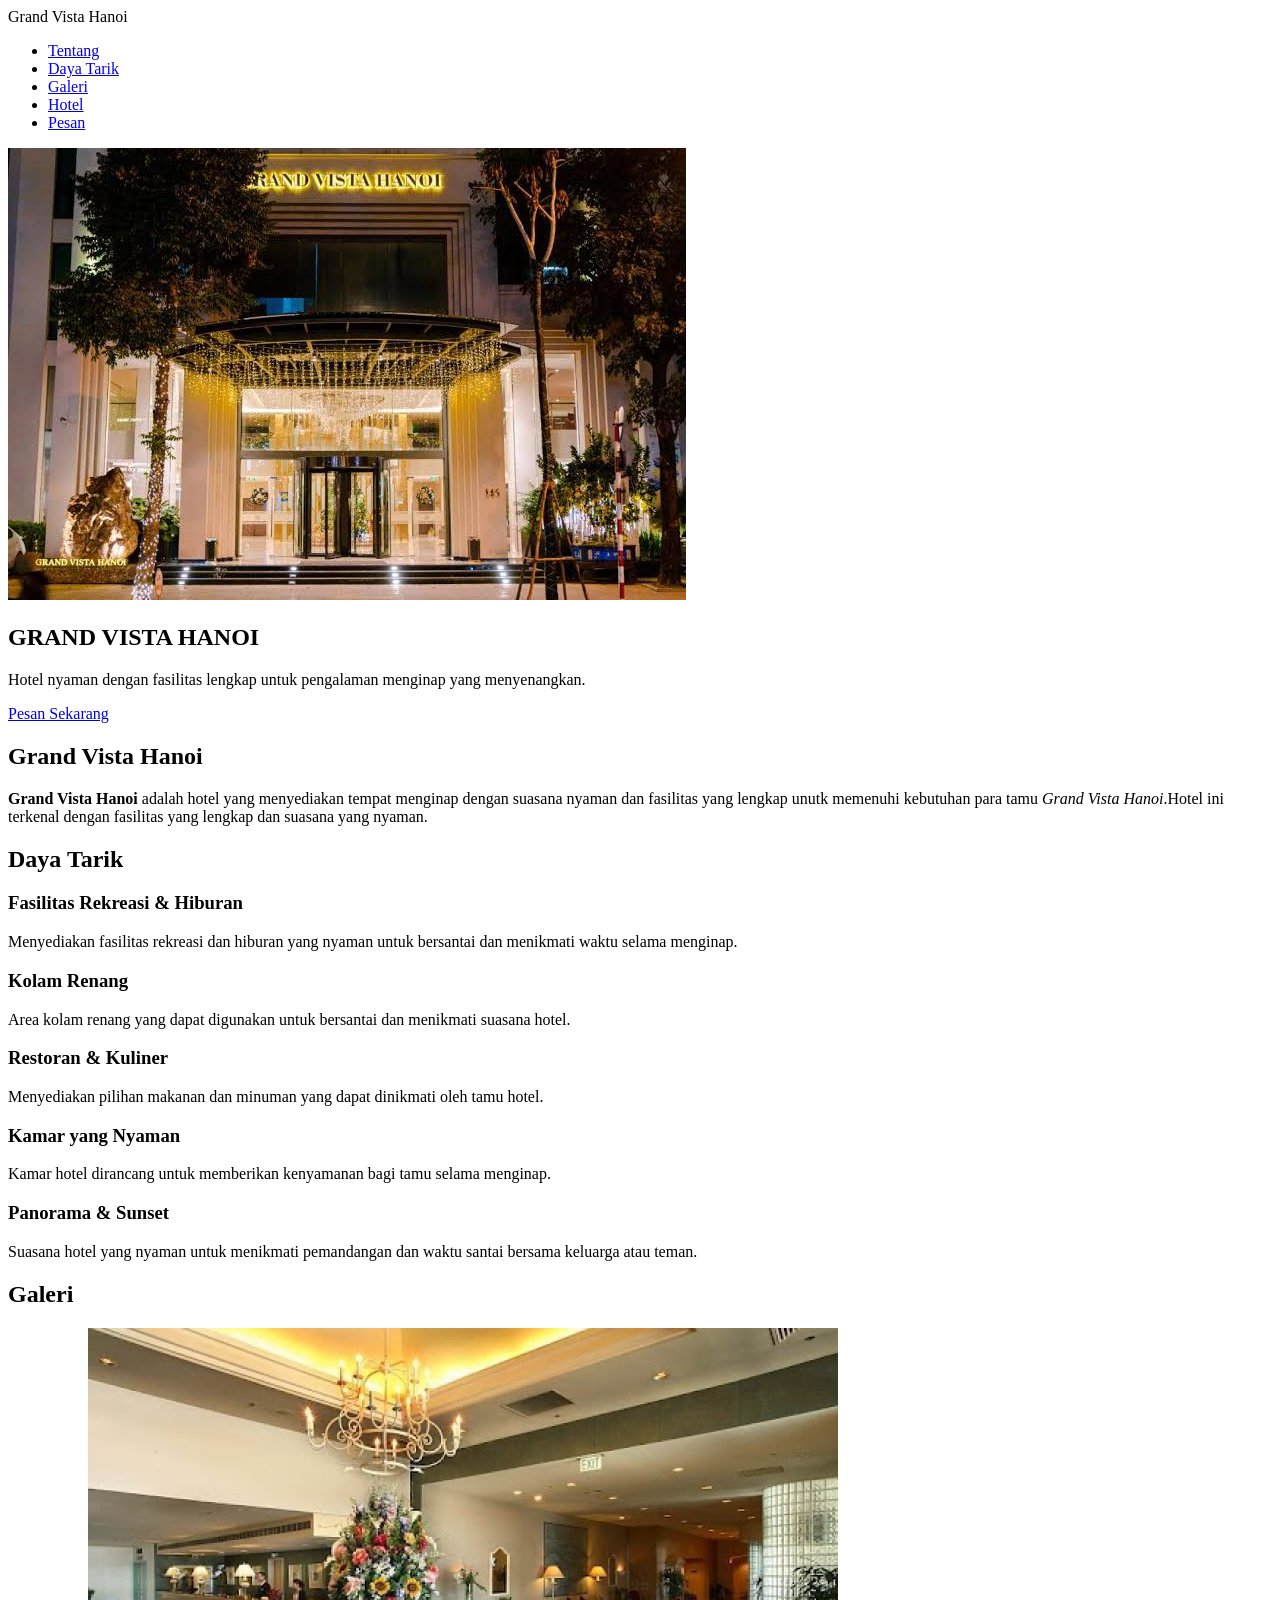
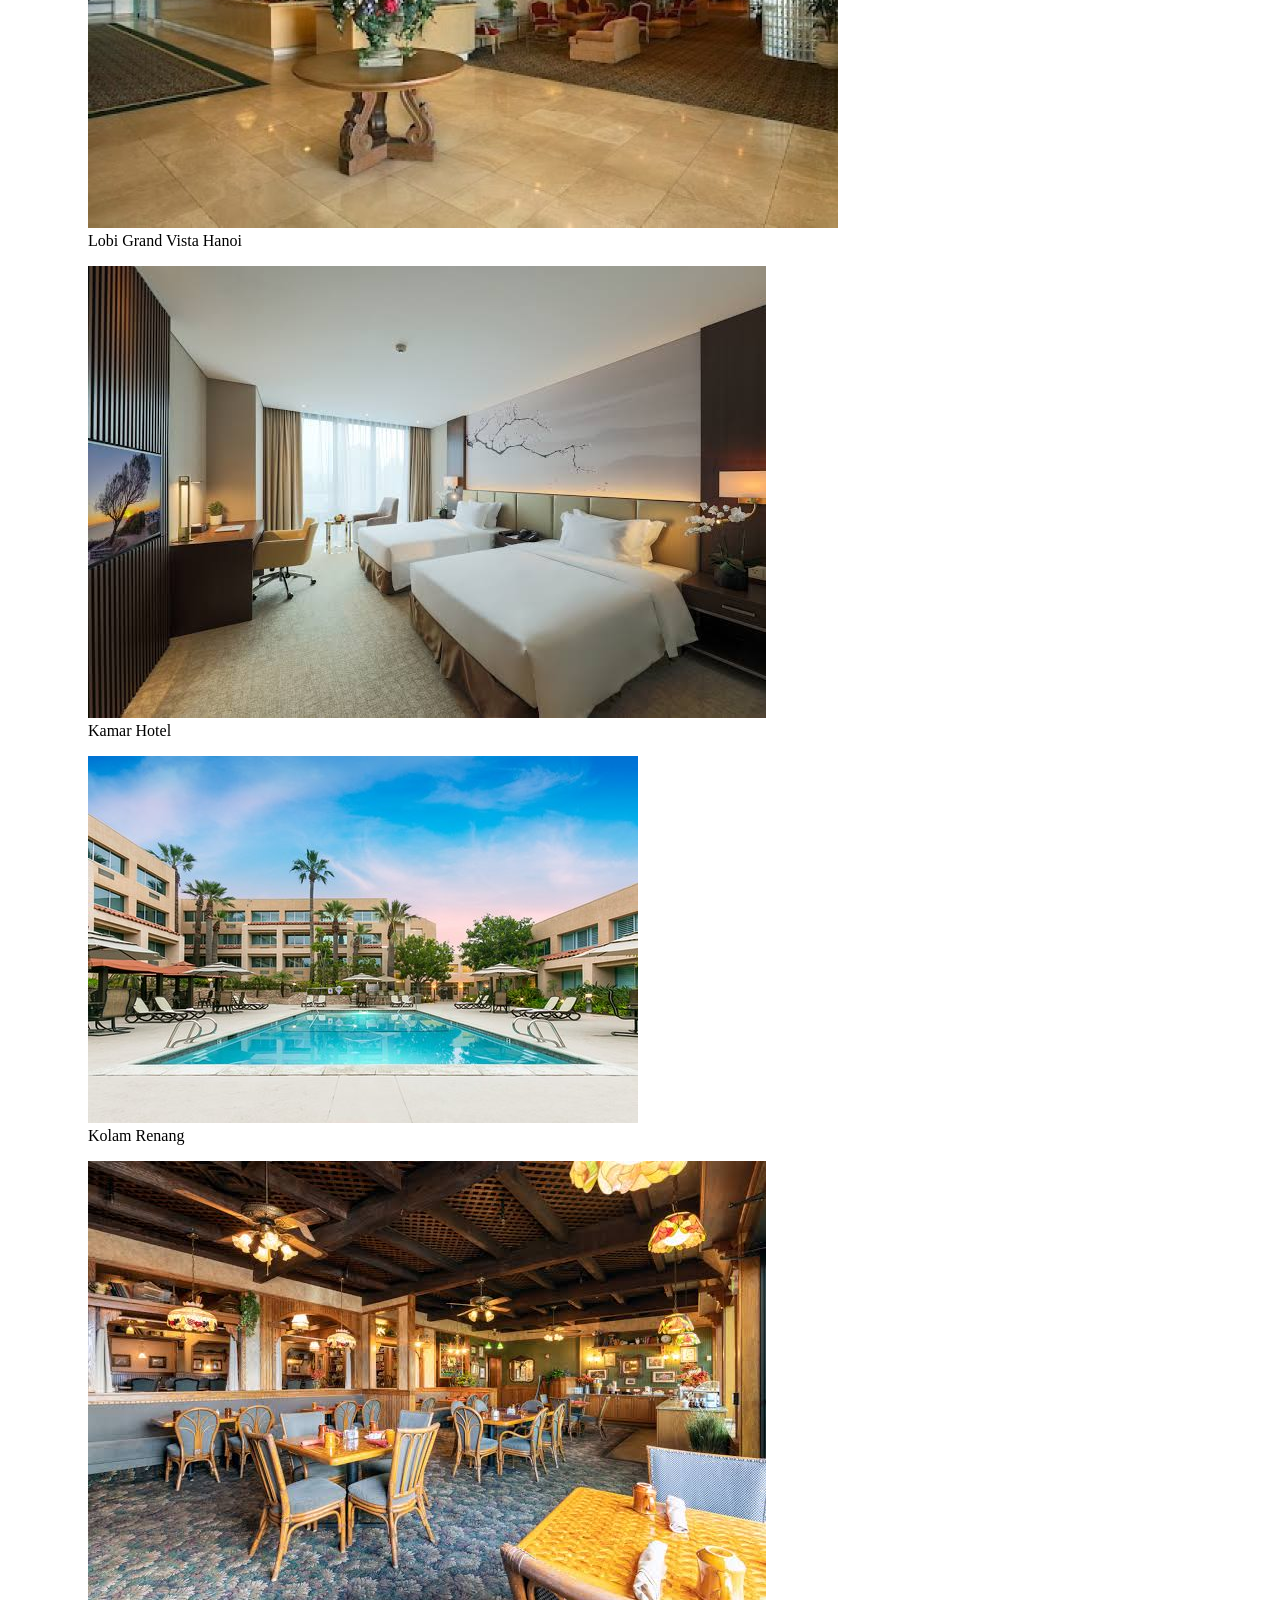
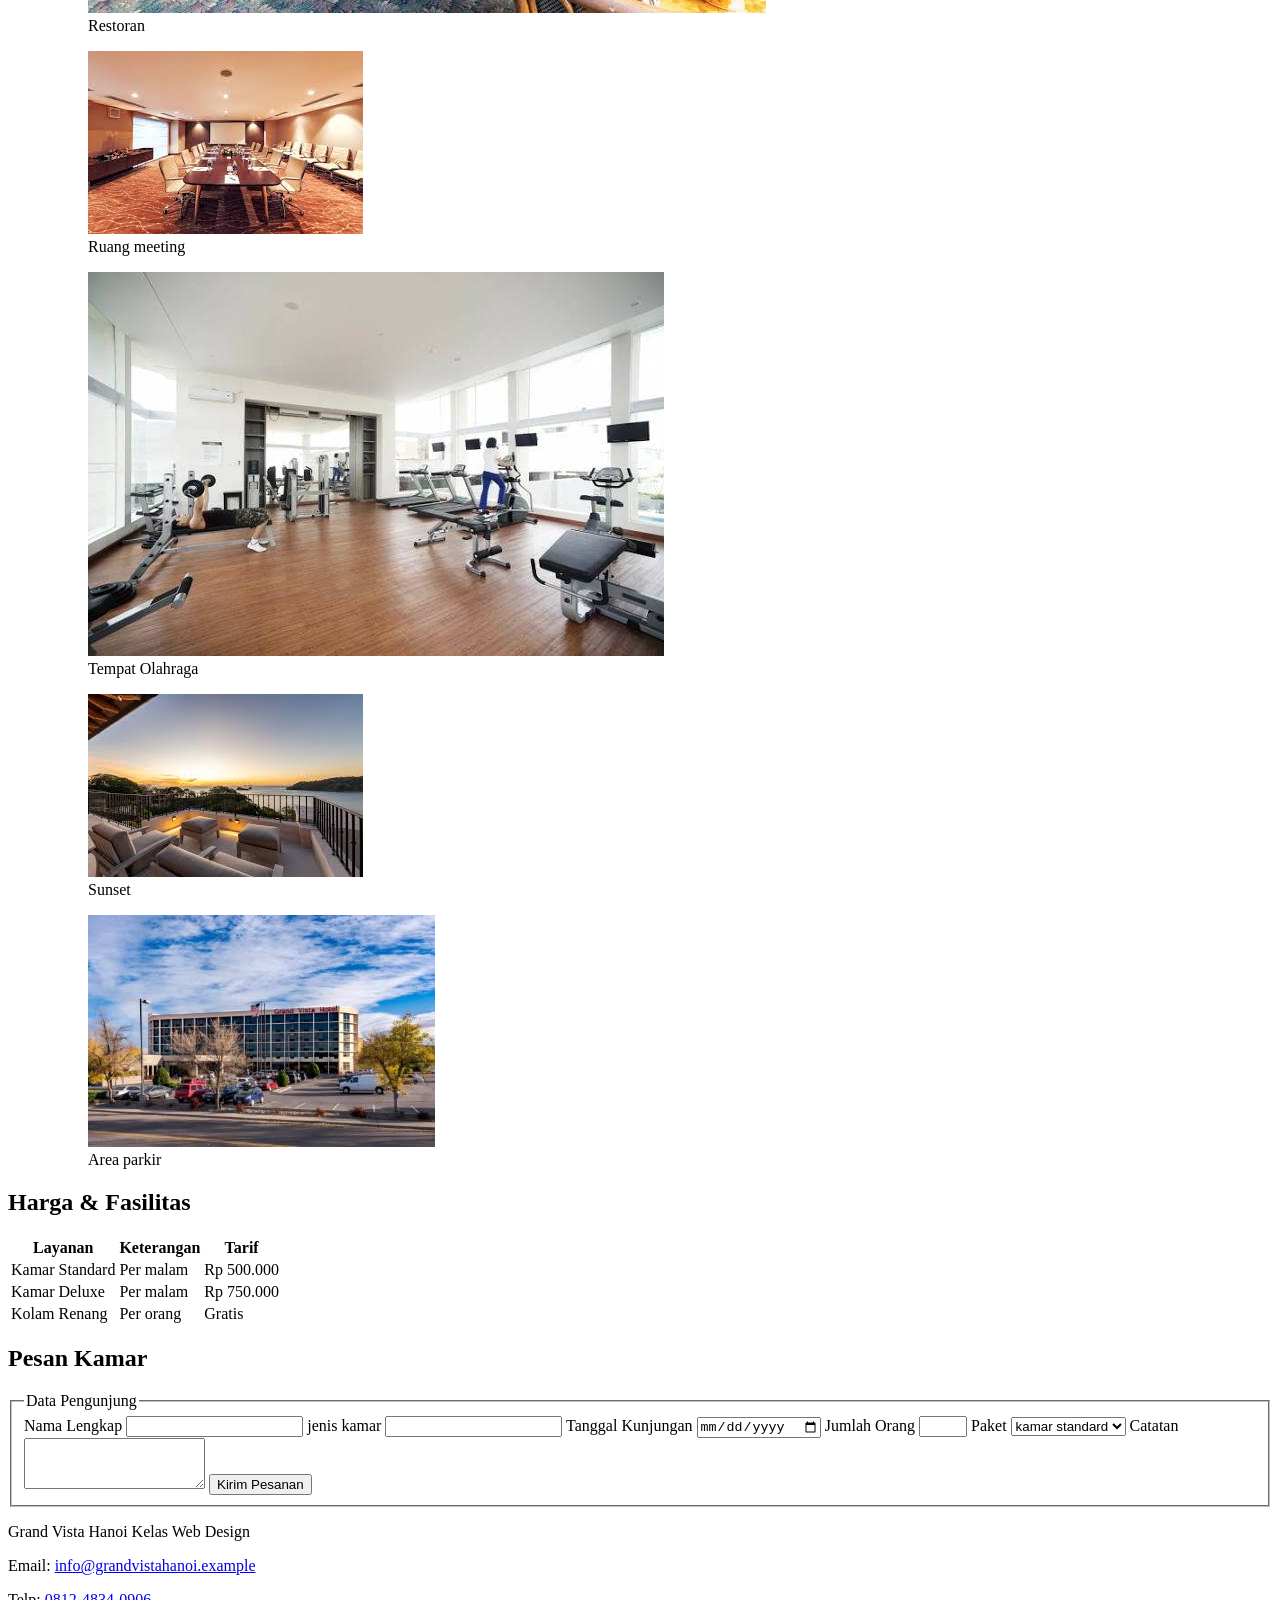
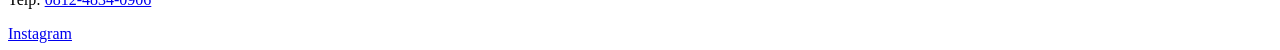
<file: index.html>
<!doctype html>
<html lang="id">
  <head>
    <meta charset="UTF-8" />
    <meta name="viewport" content="width=device-width, initial-scale=1.0" />
    <meta name="description" content="Profil Grand Vista Hanoi." />
    <title>Grand Vista Hanoi - Hotel Nyaman</title>
  </head>
  <body>
    <!-- ===== HEADER & NAVIGASI ===== -->
    <header class="site-header">
      <div class="brand"> Grand Vista Hanoi </div>
      <nav class="site-nav">
        <ul>
          <li><a href="#tentang">Tentang</a></li>
          <li><a href="#daya-tarik">Daya Tarik</a></li>
          <li><a href="#galeri">Galeri</a></li>
          <li><a href="#hotel">Hotel</a></li> 
          <li><a href="#pesan">Pesan</a></li>
        </ul>
      </nav>
    </header>

    <!-- ===== SAMPUL ===== -->
    <section class="sampul">
      <img src="images/Grand vista hanoi.jpg" alt="Hotel Grand Vista Populer" />
      <div class="hero-teks">
        <h1>GRAND VISTA HANOI</h1>
        <p>Hotel nyaman dengan fasilitas lengkap untuk pengalaman menginap yang menyenangkan.</p>
        <a class="btn" href="#pesan">Pesan Sekarang</a>
      </div>
    </section>

    <main>
      <!-- ===== TENTANG ===== -->
      <section id="tentang">
        <h2>Grand Vista Hanoi</h2>
        <p><strong>Grand Vista Hanoi</strong> adalah hotel yang menyediakan tempat menginap dengan suasana nyaman dan fasilitas yang lengkap unutk memenuhi kebutuhan para tamu <em>Grand Vista Hanoi</em>.Hotel ini terkenal dengan fasilitas yang lengkap dan suasana yang nyaman.</p>
      </section>

      <!-- ===== DAYA TARIK (KARTU) ===== -->
      <section id="daya-tarik">
        <h2>Daya Tarik</h2>
        <div class="grid">
          <article class="card">
            <h3>Fasilitas Rekreasi &amp; Hiburan</h3>
            <p>Menyediakan fasilitas rekreasi dan hiburan yang nyaman
                untuk bersantai dan menikmati waktu selama menginap.</p>
          </article>
          <article class="card">
            <h3>Kolam Renang</h3>
            <p>Area kolam renang yang dapat digunakan untuk bersantai
                dan menikmati suasana hotel.</p>
          </article>
          <article class="card">
            <h3>Restoran &amp; Kuliner</h3>
            <p>Menyediakan pilihan makanan dan minuman yang dapat
                dinikmati oleh tamu hotel.</p>
          </article>
              <article class="card">
            <h3>Kamar yang Nyaman</h3>
            <p>Kamar hotel dirancang untuk memberikan kenyamanan
                bagi tamu selama menginap.</p>
        </article>
          <article class="card">
            <h3>Panorama &amp; Sunset</h3>
            <p>Suasana hotel yang nyaman untuk menikmati pemandangan
                dan waktu santai bersama keluarga atau teman.</p>
        </article>
        </div>
      </section>

      <!-- ===== GALERI ===== -->
      <section id="galeri">
        <h2>Galeri</h2>
        <div class="grid galeri">
          <figure class="utama">
          <figure>
            <img src="images/loby1.jpg" alt="Lobi Grand Vista Hanoi" />
            <figcaption>Lobi Grand Vista Hanoi</figcaption>
          </figure>
          <figure>
            <img src="images/kamar.jpg" alt="Kamar Grand Vista Hanoi" />
            <figcaption>Kamar Hotel</figcaption>
          </figure>
          <figure>
            <img src="images/Kolam.jpg" alt="Kolam renang hotel" />
            <figcaption>Kolam Renang</figcaption>
          </figure>
          <figure>
            <img src="images/Restoran.jpg" alt="Restoran Grand Vista Hanoi " />
            <figcaption>Restoran</figcaption>
          </figure>
          <figure>
            <img src="images/Ruang pertemuan.jpg" alt="Ruang pertemuan Grand Vista Hanoi" />
            <figcaption>Ruang meeting</figcaption>
          </figure>
          <figure>
            <img src="images/Gym.jpg" alt="Gym Grand Vista Hanoi" />
            <figcaption>Tempat Olahraga</figcaption>
          </figure>
          <figure>
            <img src="images/sunset.jpg" alt="sunset di sekitar Hotel" />
            <figcaption>Sunset</figcaption>
          </figure>
          <figure>
            <img src="images/Area parkir.jpeg" alt="Area parkir Grand Vista Hanoi" />
            <figcaption>Area parkir</figcaption>
          </figure>
        </div>
      </section>

      <!-- ===== TABEL HARGA TIKET ===== -->
      <section id="tiket">
        <h2>Harga &amp; Fasilitas</h2>
        <table>
          <thead>
            <tr>
              <th>Layanan</th>
              <th>Keterangan</th>
              <th>Tarif</th>
            </tr>
          </thead>
          <tbody>
            <tr>
              <td>Kamar Standard</td>
              <td>Per malam</td>
              <td>Rp 500.000</td>
            </tr>
            <tr>
              <td>Kamar Deluxe</td>
              <td>Per malam</td>
              <td>Rp 750.000</td>
            </tr>
            <tr>
              <td>Kolam Renang</td>
              <td>Per orang</td>
              <td>Gratis</td>
            </tr>
          </tbody>
        </table>
      </section>

      <!-- ===== FORMULIR PEMESANAN ===== -->
      <section id="pesan">
        <h2>Pesan Kamar</h2>
        <form action="#" method="post">
          <fieldset>
            <legend>Data Pengunjung</legend>

            <label for="nama">Nama Lengkap</label>
            <input type="text" id="nama" name="nama" required />

            <label for="kamar">jenis kamar</label>
            <input id="kamar" name="nama" required />

            <label for="tgl">Tanggal Kunjungan</label>
            <input type="date" id="tgl" name="tgl" />

            <label for="jml">Jumlah Orang</label>
            <input type="number" id="jml" name="jml" min="1" max="20" />

            <label for="paket">Paket</label>
            <select id="kamar" name="nama">
              <option>kamar standard</option>
              <option>kamar Deluxe</option>
              <option>kamar Suite</option>
            </select>

            <label for="catatan">Catatan</label>
            <textarea id="catatan" name="catatan" rows="3"></textarea>

            <button type="submit">Kirim Pesanan</button>
          </fieldset>
        </form>
      </section>
    </main>

    <!-- ===== FOOTER ===== -->
    <footer class="site-footer">
      <p>Grand Vista Hanoi Kelas Web Design</p>
      <p>Email: <a href="mailto:info@grandvistahanoi.example">info@grandvistahanoi.example</a></p>
      <p>Telp: <a href="tel:+62431000000">0812-4834-0906</a></p>
      <a href="https://instagram.com" target="_blank" rel="noopener">Instagram</a>
    </footer>
  </body>
</html>
</file>
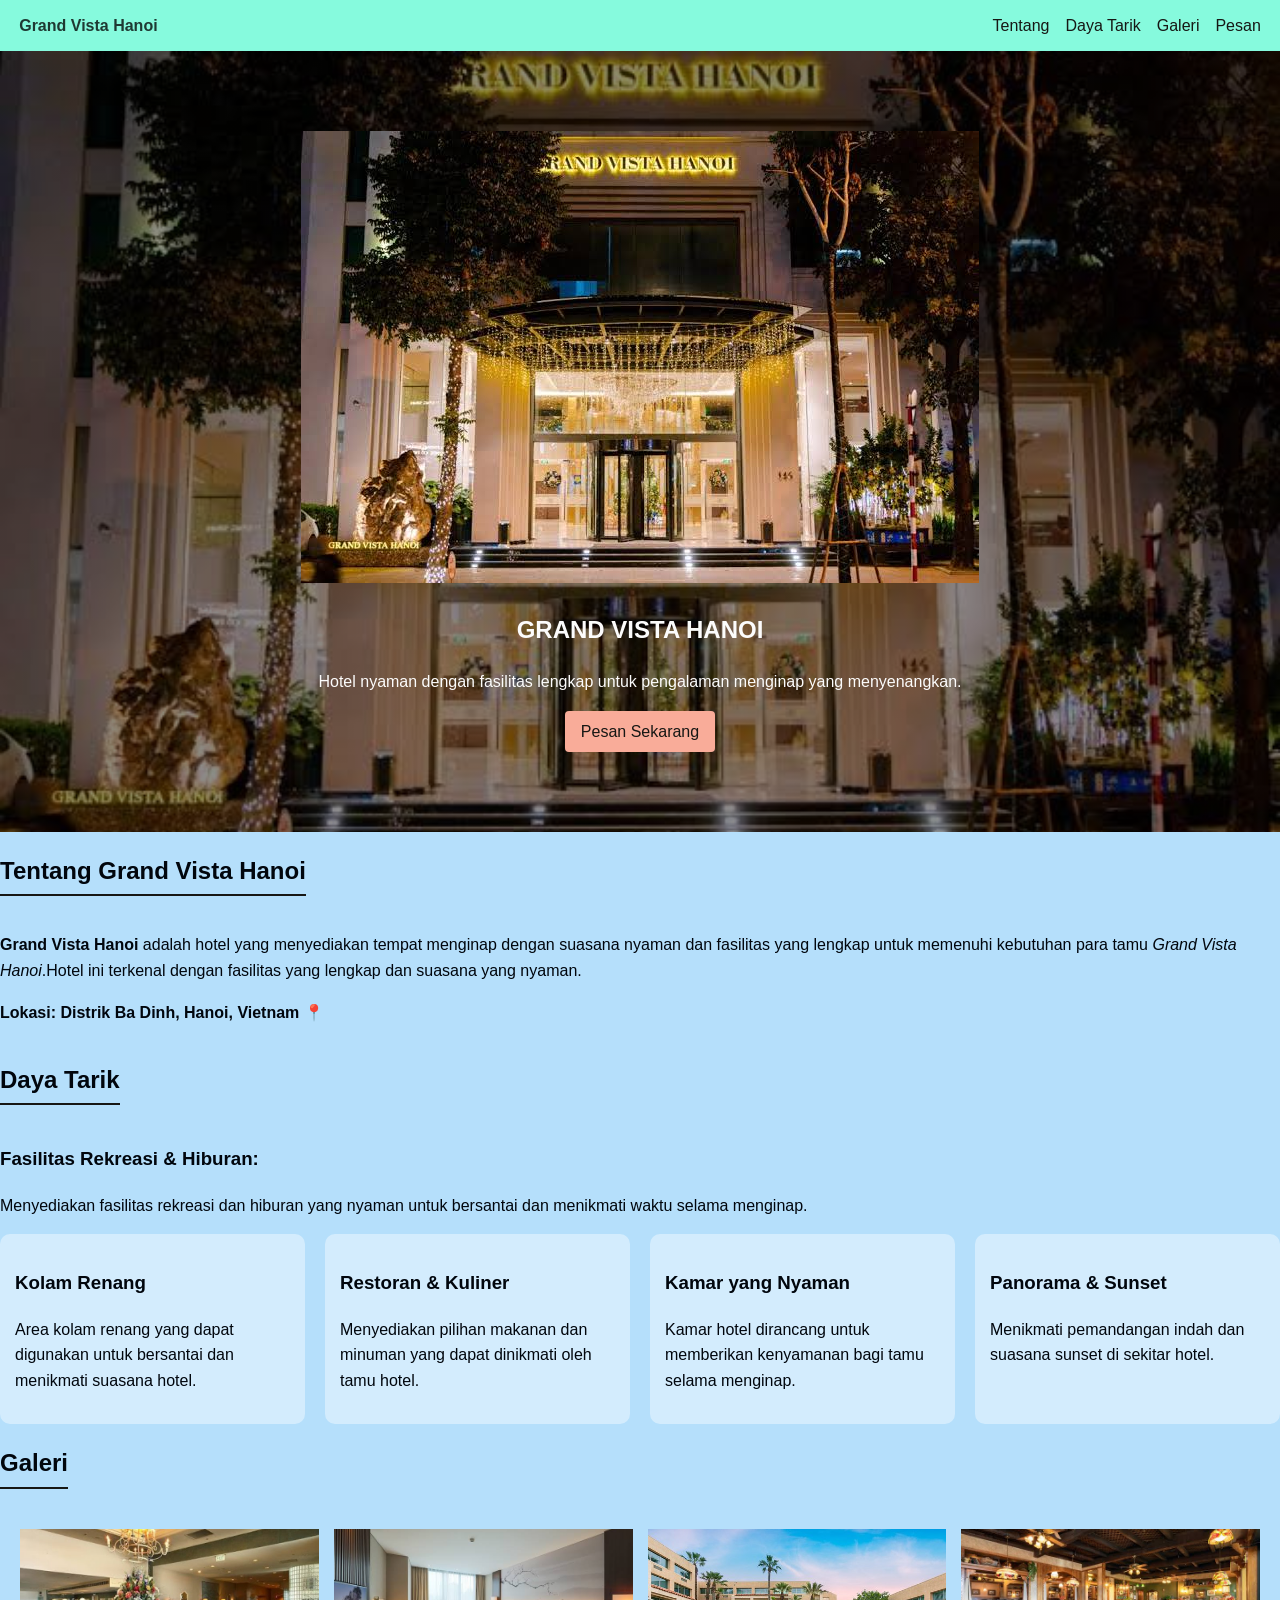
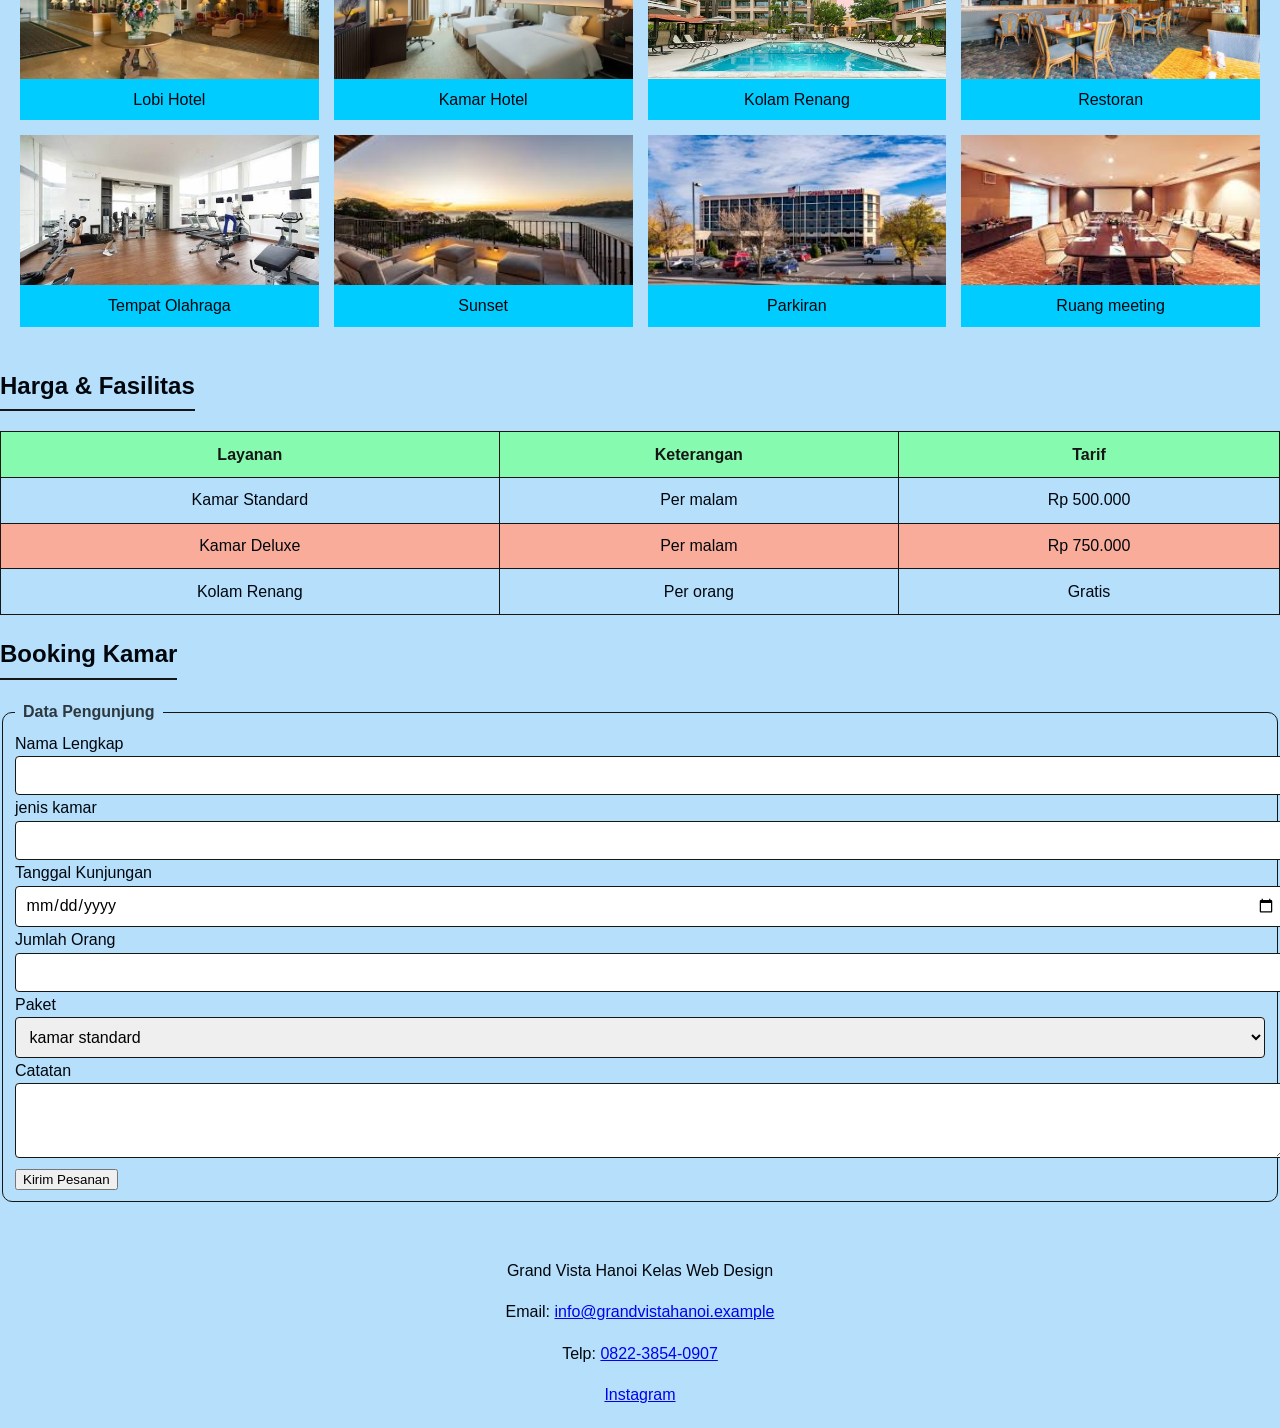
<file: about.html>
<!DOCTYPE html>
<html lang="id">
<head>
    <meta charset="UTF-8">
    <meta name="viewport" content="width=device-width, initial-scale=1.0">
    <title>Latihan Selector</title>
    <link rel="stylesheet" href="style.css">
</head>
<body>
    <!-- ===== HEADER & NAVIGASI ===== -->
    <header class="site-header">
      <div class="brand"> Grand Vista Hanoi </div>
      <nav class="site-nav">
        <ul>
          <li><a href="#tentang">Tentang</a></li>
          <li><a href="#daya-tarik">Daya Tarik</a></li>
          <li><a href="#galeri">Galeri</a></li>
          <li><a href="#pesan">Pesan</a></li>
        </ul>
      </nav>
    </header>

    <!-- ===== SAMPUL ===== -->
    <section class="sampul">
      <img src="images/Grand vista hanoi.jpg" alt="Hotel Grand Vista Populer" />
      <div class="hero-teks">
        <h1>GRAND VISTA HANOI</h1>
        <p>Hotel nyaman dengan fasilitas lengkap untuk pengalaman menginap yang menyenangkan.</p>
        <a class="btn" href="#pesan">Pesan Sekarang</a>
      </div>
    </section>
    

    <main>
      <!-- ===== TENTANG ===== -->
      <section id="tentang">
        <h2>Tentang Grand Vista Hanoi</h2>
        <p><strong>Grand Vista Hanoi</strong> adalah hotel yang menyediakan tempat menginap dengan suasana nyaman dan fasilitas yang lengkap untuk memenuhi kebutuhan para tamu <em>Grand Vista Hanoi</em>.Hotel ini terkenal dengan fasilitas yang lengkap dan suasana yang nyaman.</p>
        <p><strong>Lokasi: Distrik Ba Dinh, Hanoi, Vietnam 📍</strong></p>
      </section>

      <!-- ===== DAYA TARIK (KARTU) ===== -->


      <section id="daya-tarik">
    <h2>Daya Tarik</h2>

    <h3>Fasilitas Rekreasi & Hiburan:</h3>
    <p>Menyediakan fasilitas rekreasi dan hiburan yang nyaman untuk bersantai dan menikmati waktu selama menginap.</p>

    <div class="fasilitas">

        <div class="item-fasilitas">
            <h3>Kolam Renang</h3>
            <p>Area kolam renang yang dapat digunakan untuk bersantai dan menikmati suasana hotel.</p>
        </div>

        <div class="item-fasilitas">
            <h3>Restoran & Kuliner</h3>
            <p>Menyediakan pilihan makanan dan minuman yang dapat dinikmati oleh tamu hotel.</p>
        </div>

        <div class="item-fasilitas">
            <h3>Kamar yang Nyaman</h3>
            <p>Kamar hotel dirancang untuk memberikan kenyamanan bagi tamu selama menginap.</p>
        </div>

        <div class="item-fasilitas">
            <h3>Panorama & Sunset</h3>
            <p>Menikmati pemandangan indah dan suasana sunset di sekitar hotel.</p>
        </div>

    </div>
</section>

      <!-- ===== GALERI ===== -->
      <section id="galeri">
    <h2>Galeri</h2>

    <div class="grid-galeri">

        <figure>
            <img src="images/loby1.jpg" alt="Lobi Hotel">
            <figcaption>Lobi Hotel</figcaption>
        </figure>

        <figure>
            <img src="images/kamar.jpg" alt="Kamar Hotel">
            <figcaption>Kamar Hotel</figcaption>
        </figure>

        <figure>
            <img src="images/Kolam.jpg" alt="Kolam Renang">
            <figcaption>Kolam Renang</figcaption>
        </figure>

        <figure>
            <img src="images/Restoran.jpg" alt="Restoran">
            <figcaption>Restoran</figcaption>
        </figure>

        <figure>
            <img src="images/Gym.jpg" alt="Tempat Olahraga">
            <figcaption>Tempat Olahraga</figcaption>
        </figure>

        <figure>
            <img src="images/sunset.jpg" alt="Sunset">
            <figcaption>Sunset</figcaption>
        </figure>

        <figure>
            <img src="images/Area parkir.jpeg" alt="Perkiran">
            <figcaption>Parkiran</figcaption>
        </figure>

        <figure>
            <img src="images/Ruang pertemuan.jpg" alt="Ruang meeting">
            <figcaption>Ruang meeting</figcaption>
        </figure>

    </div>
</section>

      <!-- ===== TABEL HARGA TIKET ===== -->
      <section id="tiket">
        <h2>Harga &amp; Fasilitas</h2>
        <table>
          <thead>
            <tr>
              <th>Layanan</th>
              <th>Keterangan</th>
              <th>Tarif</th>
            </tr>
          </thead>
          <tbody>
            <tr>
              <td>Kamar Standard</td>
              <td>Per malam</td>
              <td>Rp 500.000</td>
            </tr>
            <tr>
              <td>Kamar Deluxe</td>
              <td>Per malam</td>
              <td>Rp 750.000</td>
            </tr>
            <tr>
              <td>Kolam Renang</td>
              <td>Per orang</td>
              <td>Gratis</td>
            </tr>
          </tbody>
        </table>
      </section>

      <!-- ===== FORMULIR PEMESANAN ===== -->
      <section id="pesan">
        <h2>Booking Kamar</h2>
        <form action="#" method="post">
          <fieldset>
            <legend>Data Pengunjung</legend>

            <label for="nama">Nama Lengkap</label>
            <input type="text" id="nama" name="nama" required />

            <label for="kamar">jenis kamar</label>
            <input id="kamar" name="nama" required />

            <label for="tgl">Tanggal Kunjungan</label>
            <input type="date" id="tgl" name="tgl" />

            <label for="jml">Jumlah Orang</label>
            <input type="number" id="jml" name="jml" min="1" max="20" />

            <label for="paket">Paket</label>
            <select id="kamar" name="nama">
              <option>kamar standard</option>
              <option>kamar Deluxe</option>
              <option>kamar Suite</option>
            </select>

            <label for="catatan">Catatan</label>
            <textarea id="catatan" name="catatan" rows="3"></textarea>

            <button type="submit">Kirim Pesanan</button>
          </fieldset>
        </form>
      </section>
    </main>

    <!-- ===== FOOTER ===== -->
    <footer class="site-footer">
      <p>Grand Vista Hanoi Kelas Web Design</p>
      <p>Email: <a href="mailto:info@grandvistahanoi.example">info@grandvistahanoi.example</a></p>
      <p>Telp: <a href="tel:+62431000000">0822-3854-0907</a></p>
      <a href="https://instagram.com" target="_blank" rel="noopener">Instagram</a>
    </footer>
  </body>
</html>
</file>
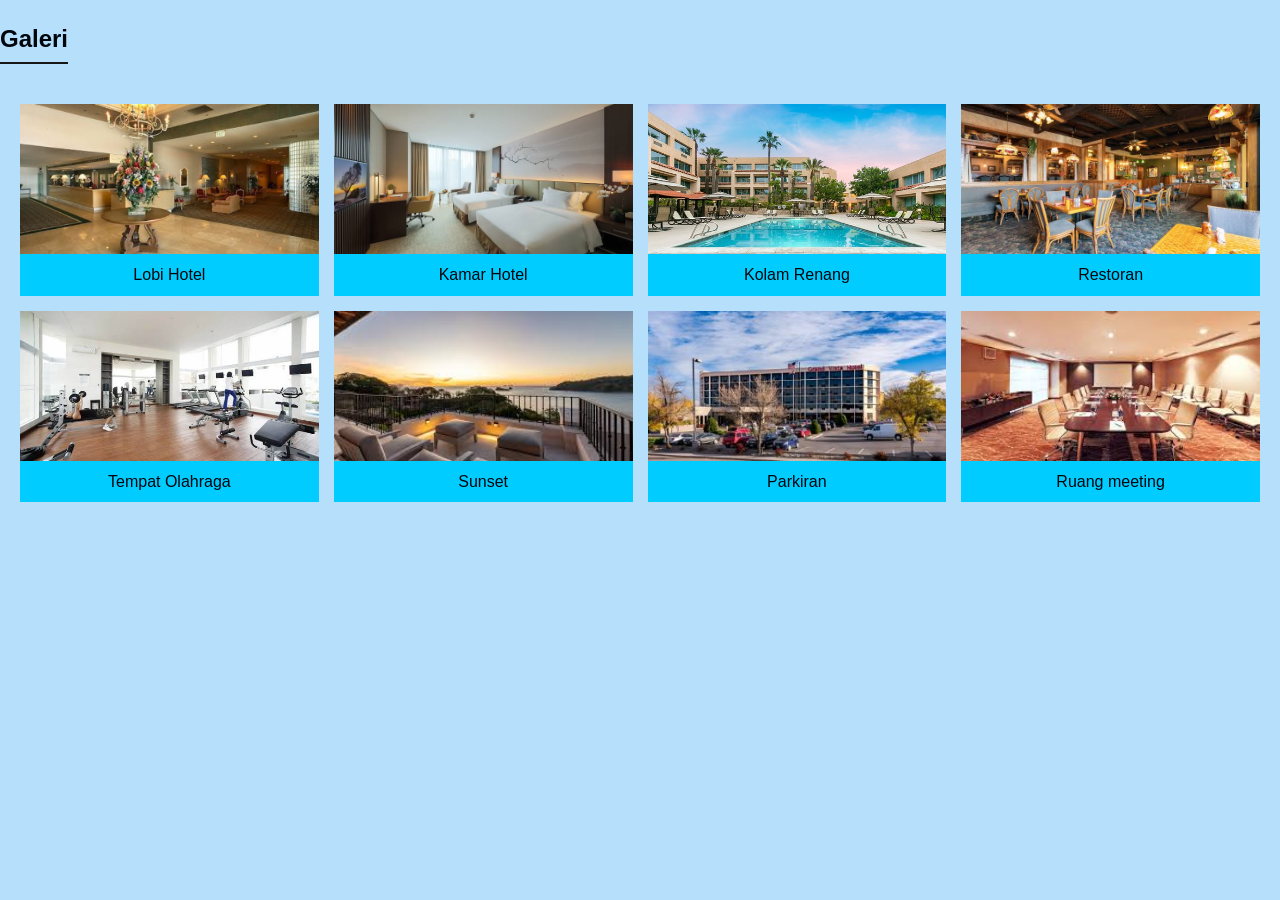
<file: galeri.html>
<!DOCTYPE html>
<html lang="id">
<head>
    <meta charset="UTF-8">
    <meta name="viewport" content="width=device-width, initial-scale=1.0">
    <title>Latihan Selector</title>
    <link rel="stylesheet" href="style.css">
</head>
<body>

       <!-- ===== GALERI ===== -->
      <section id="galeri">
    <h2>Galeri</h2>

    <div class="grid-galeri">

        <figure>
            <img src="images/loby1.jpg" alt="Lobi Hotel">
            <figcaption>Lobi Hotel</figcaption>
        </figure>

        <figure>
            <img src="images/kamar.jpg" alt="Kamar Hotel">
            <figcaption>Kamar Hotel</figcaption>
        </figure>

        <figure>
            <img src="images/Kolam.jpg" alt="Kolam Renang">
            <figcaption>Kolam Renang</figcaption>
        </figure>

        <figure>
            <img src="images/Restoran.jpg" alt="Restoran">
            <figcaption>Restoran</figcaption>
        </figure>

        <figure>
            <img src="images/Gym.jpg" alt="Tempat Olahraga">
            <figcaption>Tempat Olahraga</figcaption>
        </figure>

        <figure>
            <img src="images/sunset.jpg" alt="Sunset">
            <figcaption>Sunset</figcaption>
        </figure>

        <figure>
            <img src="images/Area parkir.jpeg" alt="Perkiran">
            <figcaption>Parkiran</figcaption>
        </figure>

        <figure>
            <img src="images/Ruang pertemuan.jpg" alt="Ruang meeting">
            <figcaption>Ruang meeting</figcaption>
        </figure>

    </div>
</section>
</file>
<file: style.css>
body {
    background-color:rgba(10, 150, 243, 0.301);
    margin: 0;
    font-family: Arial, Helvetica, sans-serif;
    color: rgb(1, 6, 13);
    line-height: 1.6;
}

.site-header {
    display: flex;
    justify-content: space-between;
    align-items: center;
    background-color: rgb(134, 250, 221);
    padding: 0.8rem 1.2rem;
    position: sticky;
    top: 0;
    z-index: 10;
}
.brand {
    color: rgba(0, 0, 0, 0.774);
    font-weight: 700;
    font-size: 1.2;
}

.site-nav ul{
    display: flex;
    gap: 1rem;
    list-style: none;
    margin: 0;
    padding: 0;

}

.site-footer {
    text-align: center;
    padding: 20px;
}

.site-nav a {
    color: rgb(22, 23, 20);
    text-decoration: none;
}

.site-nav a:hover {
    color: rgb(250, 67, 204);
}

.sampul {
    position: relative;
    text-align: center;
    color: rgba(255, 255, 255, 0.986);
    padding: 5rem 1rem;
    background: linear-gradient(rgba(0, 0, 0, 0.45), rgba(0, 0, 0, 0.45)), url("images/Grand\ vista\ hanoi.jpg") center/cover no-repeat;
}


h1 {
    text-align: center;
}
.penting {
    text-align: center;
    color: red;
}
.p2 {
    text-align: center;
    color: rgba(255, 196, 0, 0.897);
}

.btn {
    display: inline-block;
    padding: 0.5rem 1rem;
    background-color: rgb(249, 172, 153);
    color: rgb(22, 23, 20);
    text-decoration: none;
    border-radius: 4px;
    transition: background 0.2s ease;
}
.btn:hover {
    background-color: rgba(250, 67, 226, 0.904);
}

h2 {
    border-bottom: 2px solid rgb(22, 23, 20);
    display: inline-block;
    padding-bottom: 4px;
}

.fasilitas {
    display: grid;
    grid-template-columns: repeat(4, 1fr);
    gap: 20px;
}

.item-fasilitas {
    background-color: rgba(255, 255, 255, 0.404);
    padding: 15px;
    border-radius: 10px;
}

.grid-galeri {
    display: grid;
    grid-template-columns: repeat(4, 1fr);
    gap: 15px;
    padding: 20px;
}

.grid-galeri figure {
    margin: 0;
    background-color: rgb(0, 204, 255);
    text-align: center;
}

.grid-galeri img {
    width: 100%;
    height: 150px;
    object-fit: cover;
    display: block;
}

.grid-galeri figcaption {
    padding: 8px;
}

table {
    width: 100%;
    border-collapse: collapse;
}

th, td {
    border: 1px solid rgb(22, 23, 20);
    padding: 0.6rem 0.8rem;
    text-align: center;
}

thead th {
    background: rgb(134, 250, 175);
    color: rgb(22, 23, 20);   
}

tbody tr:nth-child(even) {
    background: rgb(249, 172, 153);
}

fieldset {
    border: 1px solid rgb(22, 23, 20);
    border-radius: 10px;
    margin-bottom: 1.2rem;
}

legend {
    padding: 0 0.5rem;
    color:  rgba(0, 0, 0, 0.753);
    font-weight: bold;
}

input, select, textarea {
    width: 100%;
    padding: 0.6rem;
    border: 1px solid rgb(22, 23, 20);
    border-radius: 4px;
    font-family: inherit;
    font-size: 1rem;
}
</file>
